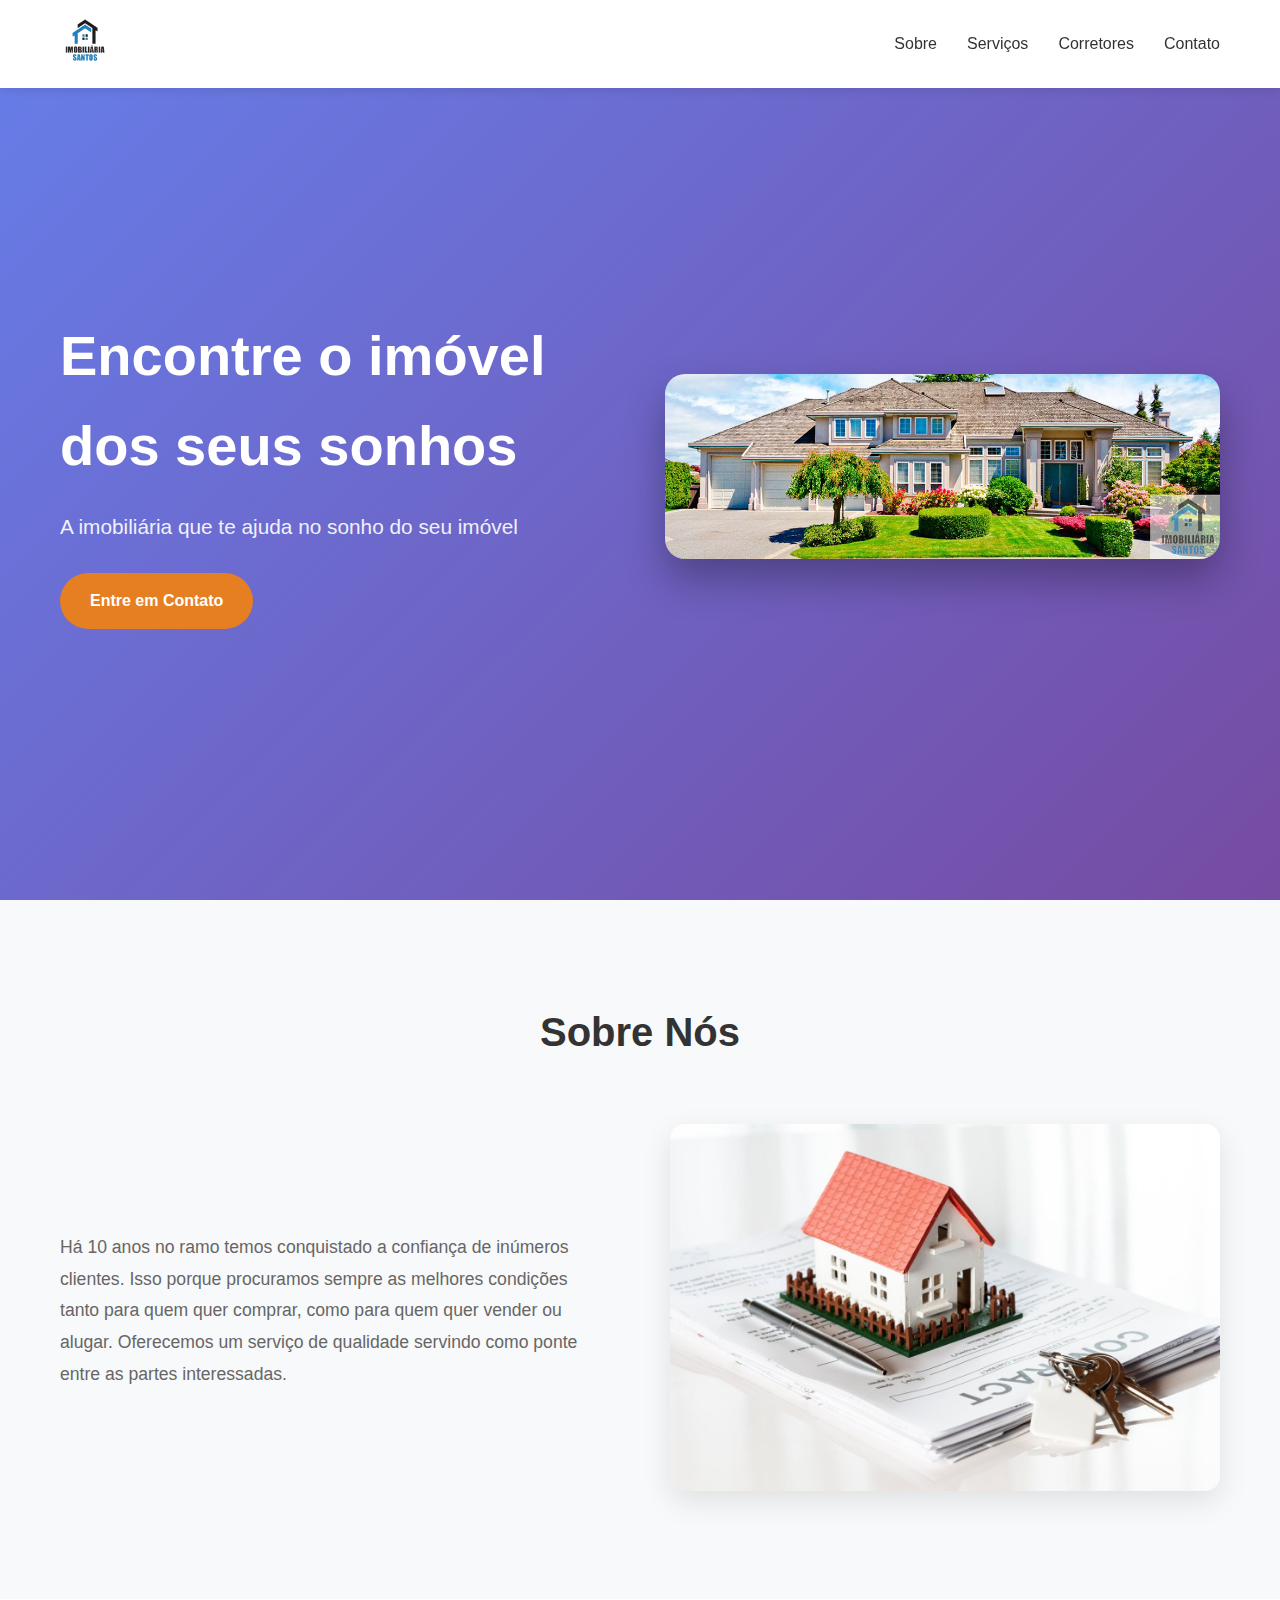
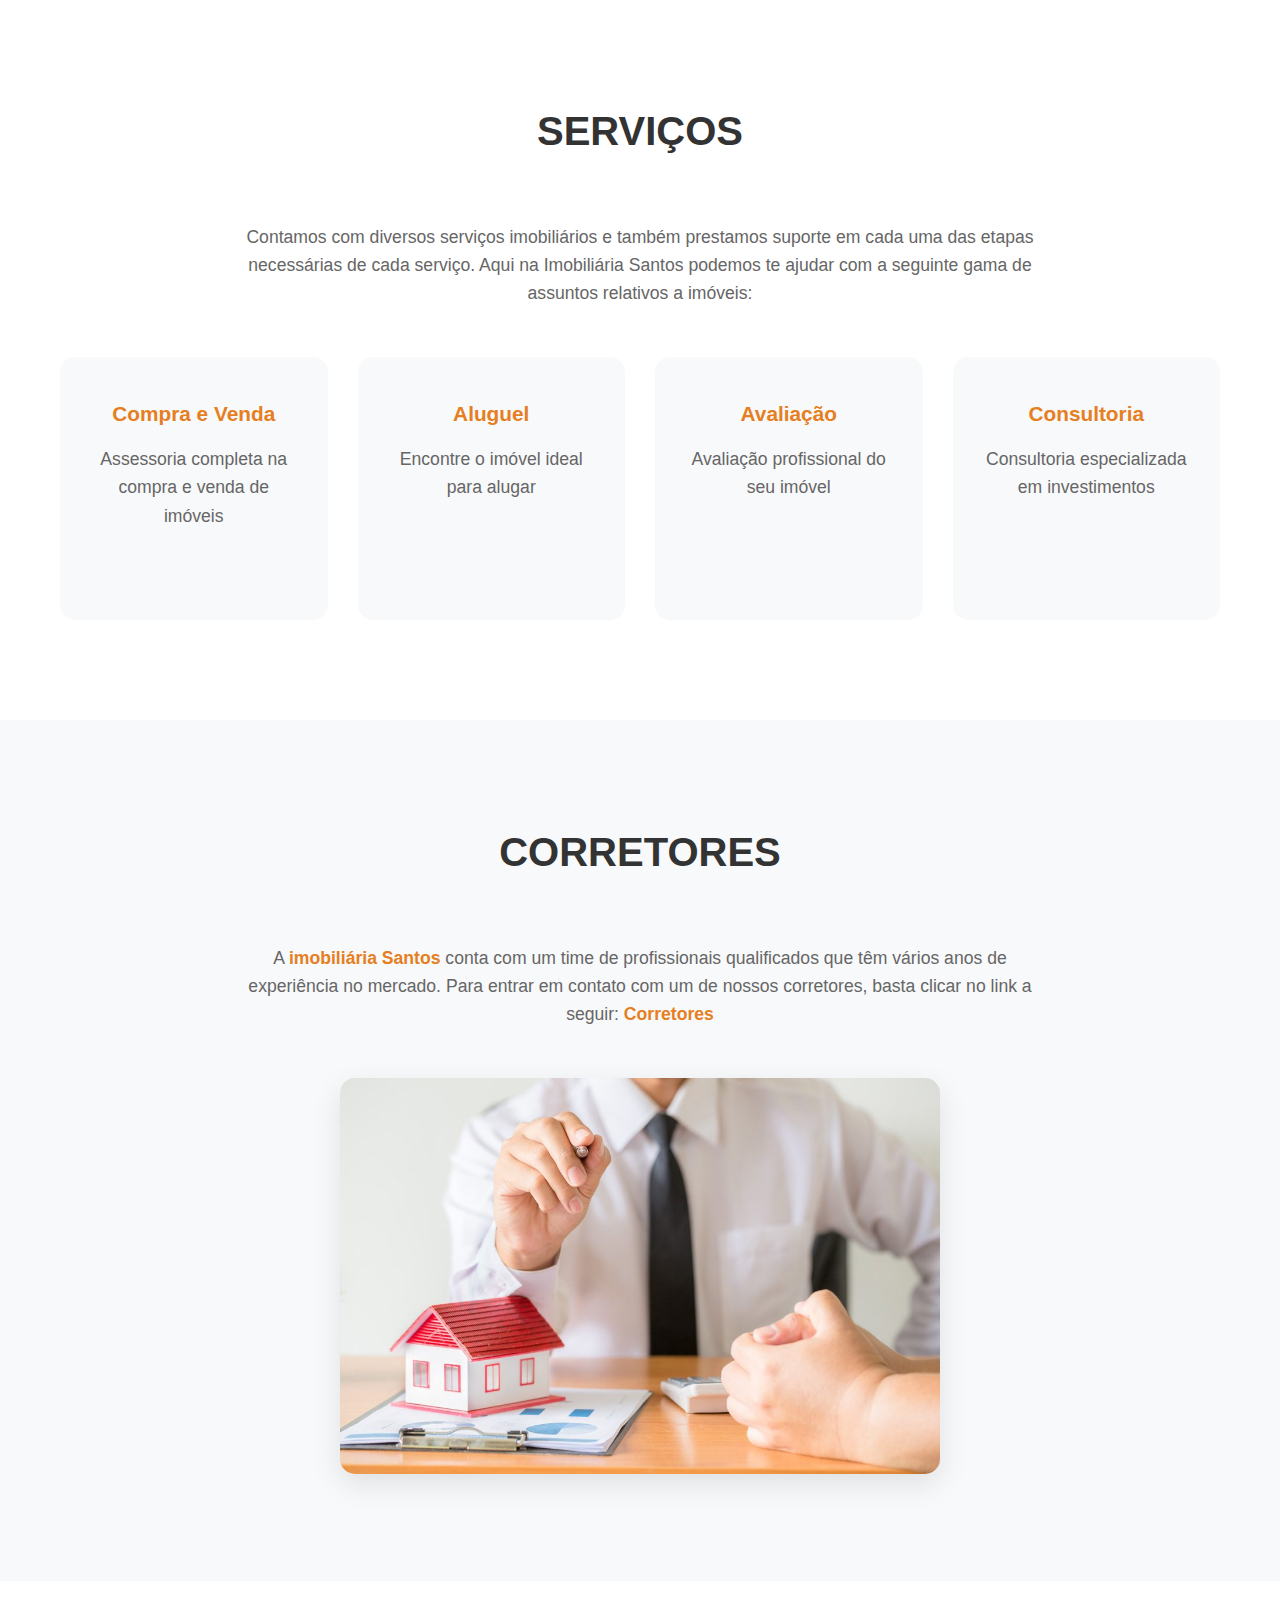
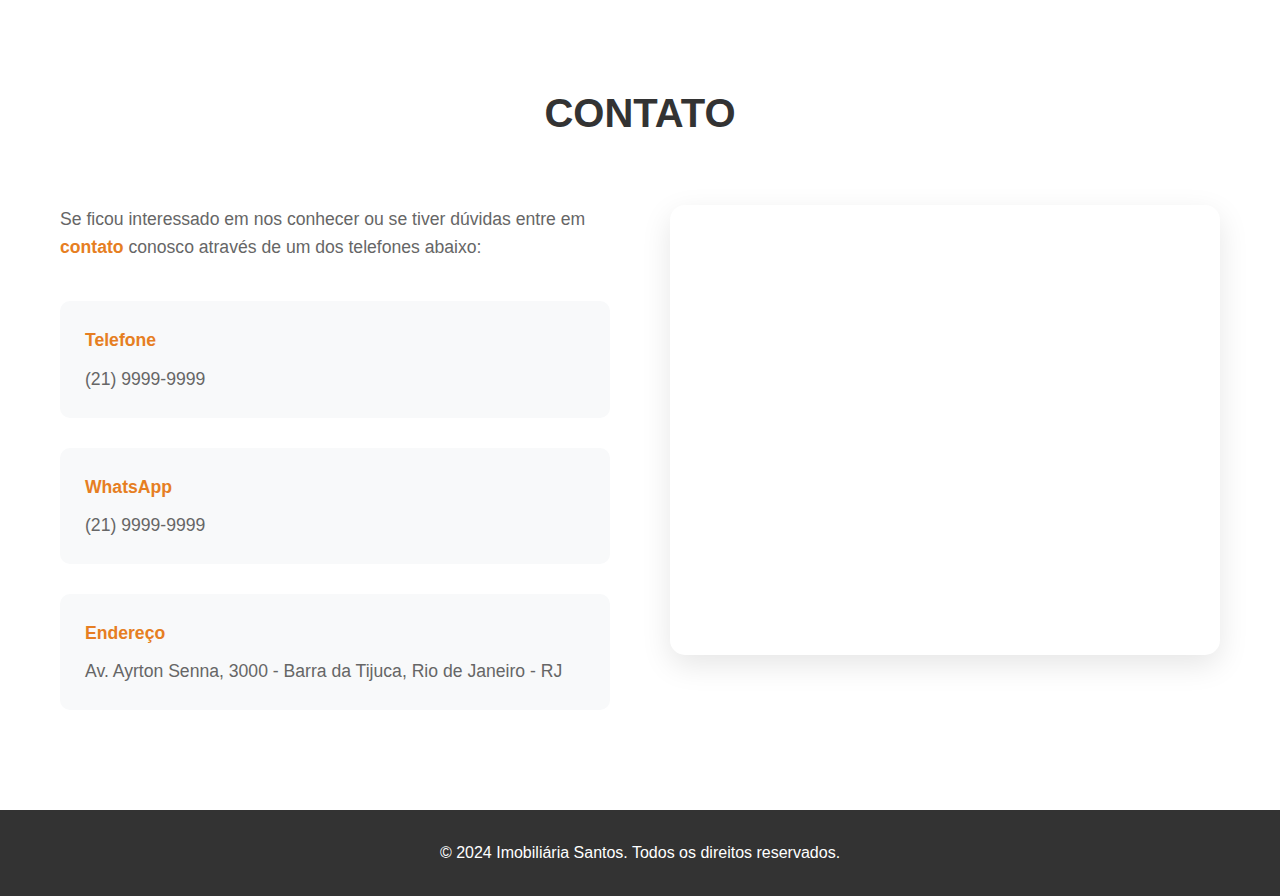
<file: index.html>
<!DOCTYPE html>
<html lang="pt-br">

<head>
    <meta charset="UTF-8">
    <meta name="viewport" content="width=device-width, initial-scale=1.0">
    <link rel="stylesheet" href="style.css">
    <meta name="description" content="Imobiliaria Santos">
    <link rel="icon" href="assets/logo.png">

    <title>Imobiliaria Santos</title>
</head>

<body>
    <!-- Seção 1: Header/Navegação -->
    <header class="header">
        <div class="container">
            <div class="logo">
                <img src="assets/logo.png" alt="Imobiliária Santos">
            </div>
            <nav class="nav">
                <ul>
                    <li><a href="#sobre">Sobre</a></li>
                    <li><a href="#servicos">Serviços</a></li>
                    <li><a href="#corretores">Corretores</a></li>
                    <li><a href="#contato">Contato</a></li>
                </ul>
            </nav>
        </div>
    </header>

    <!-- Seção 2: Hero/Banner -->
    <section class="hero">
        <div class="container">
            <div class="hero-content">
                <h1>Encontre o imóvel dos seus sonhos</h1>
                <p>A imobiliária que te ajuda no sonho do seu imóvel</p>
                <a href="#contato" class="btn-primary">Entre em Contato</a>
            </div>
            <div class="hero-image">
                <img src="assets/banner.jpg" alt="Imóveis">
            </div>
        </div>
    </section>

    <!-- Seção 3: Sobre -->
    <section id="sobre" class="sobre">
        <div class="container">
            <div class="section-header">
                <h2>Sobre Nós</h2>
            </div>
            <div class="sobre-content">
                <div class="sobre-texto">
                    <p>Há 10 anos no ramo temos conquistado a confiança de inúmeros clientes. Isso porque procuramos
                        sempre as melhores condições tanto para quem quer comprar, como para quem quer vender ou alugar.
                        Oferecemos um serviço de qualidade servindo como ponte entre as partes interessadas.</p>
                </div>
                <div class="sobre-image">
                    <img src="assets/imovel-assinatura.jpg" alt="Imóvel">
                </div>
            </div>
        </div>
    </section>

    <!-- Seção 4: Serviços -->
    <section id="servicos" class="servicos">
        <div class="container">
            <div class="section-header">
                <h2>SERVIÇOS</h2>
            </div>
            <div class="servicos-content">
                <p>Contamos com diversos serviços imobiliários e também prestamos suporte em cada uma das etapas
                    necessárias de cada serviço. Aqui na Imobiliária Santos podemos te ajudar com a seguinte gama de
                    assuntos relativos a imóveis:</p>
                <div class="servicos-grid">
                    <div class="servico-item">
                        <h3>Compra e Venda</h3>
                        <p>Assessoria completa na compra e venda de imóveis</p>
                    </div>
                    <div class="servico-item">
                        <h3>Aluguel</h3>
                        <p>Encontre o imóvel ideal para alugar</p>
                    </div>
                    <div class="servico-item">
                        <h3>Avaliação</h3>
                        <p>Avaliação profissional do seu imóvel</p>
                    </div>
                    <div class="servico-item">
                        <h3>Consultoria</h3>
                        <p>Consultoria especializada em investimentos</p>
                    </div>
                </div>
            </div>
        </div>
    </section>

    <!-- Seção 5: Corretores -->
    <section id="corretores" class="corretores">
        <div class="container">
            <div class="section-header">
                <h2>CORRETORES</h2>
            </div>
            <div class="corretores-content">
                <p>A <span>imobiliária Santos</span> conta com um time de profissionais qualificados que têm vários anos
                    de experiência no mercado. Para entrar em contato com um de nossos corretores, basta clicar no link
                    a seguir: <a href="#contato">Corretores</a></p>
                <div class="corretores-image">
                    <img src="assets/corretores.jpg" alt="Equipe de Corretores">
                </div>
            </div>
        </div>
    </section>

    <!-- Seção 6: Contato -->
    <section id="contato" class="contato">
        <div class="container">
            <div class="section-header">
                <h2>CONTATO</h2>
            </div>
            <div class="contato-content">
                <div class="contato-info">
                    <p>Se ficou interessado em nos conhecer ou se tiver dúvidas entre em <span
                            class="span-laranja">contato</span> conosco através de um dos telefones abaixo:</p>
                    <div class="contato-detalhes">
                        <div class="contato-item">
                            <h3>Telefone</h3>
                            <p>(21) 9999-9999</p>
                        </div>
                        <div class="contato-item">
                            <h3>WhatsApp</h3>
                            <p>(21) 9999-9999</p>
                        </div>
                        <div class="contato-item">
                            <h3>Endereço</h3>
                            <p>Av. Ayrton Senna, 3000 - Barra da Tijuca, Rio de Janeiro - RJ</p>
                        </div>
                    </div>
                </div>
                <div class="contato-mapa">
                    <iframe
                        src="https://www.google.com/maps/embed?pb=!1m18!1m12!1m3!1d7346.254844548052!2d-43.364712467659004!3d-22.98234139602229!2m3!1f0!2f0!3f0!3m2!1i1024!2i768!4f13.1!3m3!1m2!1s0x9bda2ed54ec2e1%3A0x4431d262cad1d163!2sAv.%20Ayrton%20Senna%2C%203000%20-%20Barra%20da%20Tijuca%2C%20Rio%20de%20Janeiro%20-%20RJ%2C%2022775-904!5e0!3m2!1spt-BR!2sbr!4v1642532754862!5m2!1spt-BR!2sbr"
                        width="100%" height="450" style="border:0;" allowfullscreen="" loading="lazy"
                        referrerpolicy="no-referrer-when-downgrade"></iframe>
                </div>
            </div>
        </div>
    </section>

    <!-- Footer -->
    <footer class="footer">
        <div class="container">
            <p>&copy; 2024 Imobiliária Santos. Todos os direitos reservados.</p>
        </div>
    </footer>
</body>

</html>
</file>
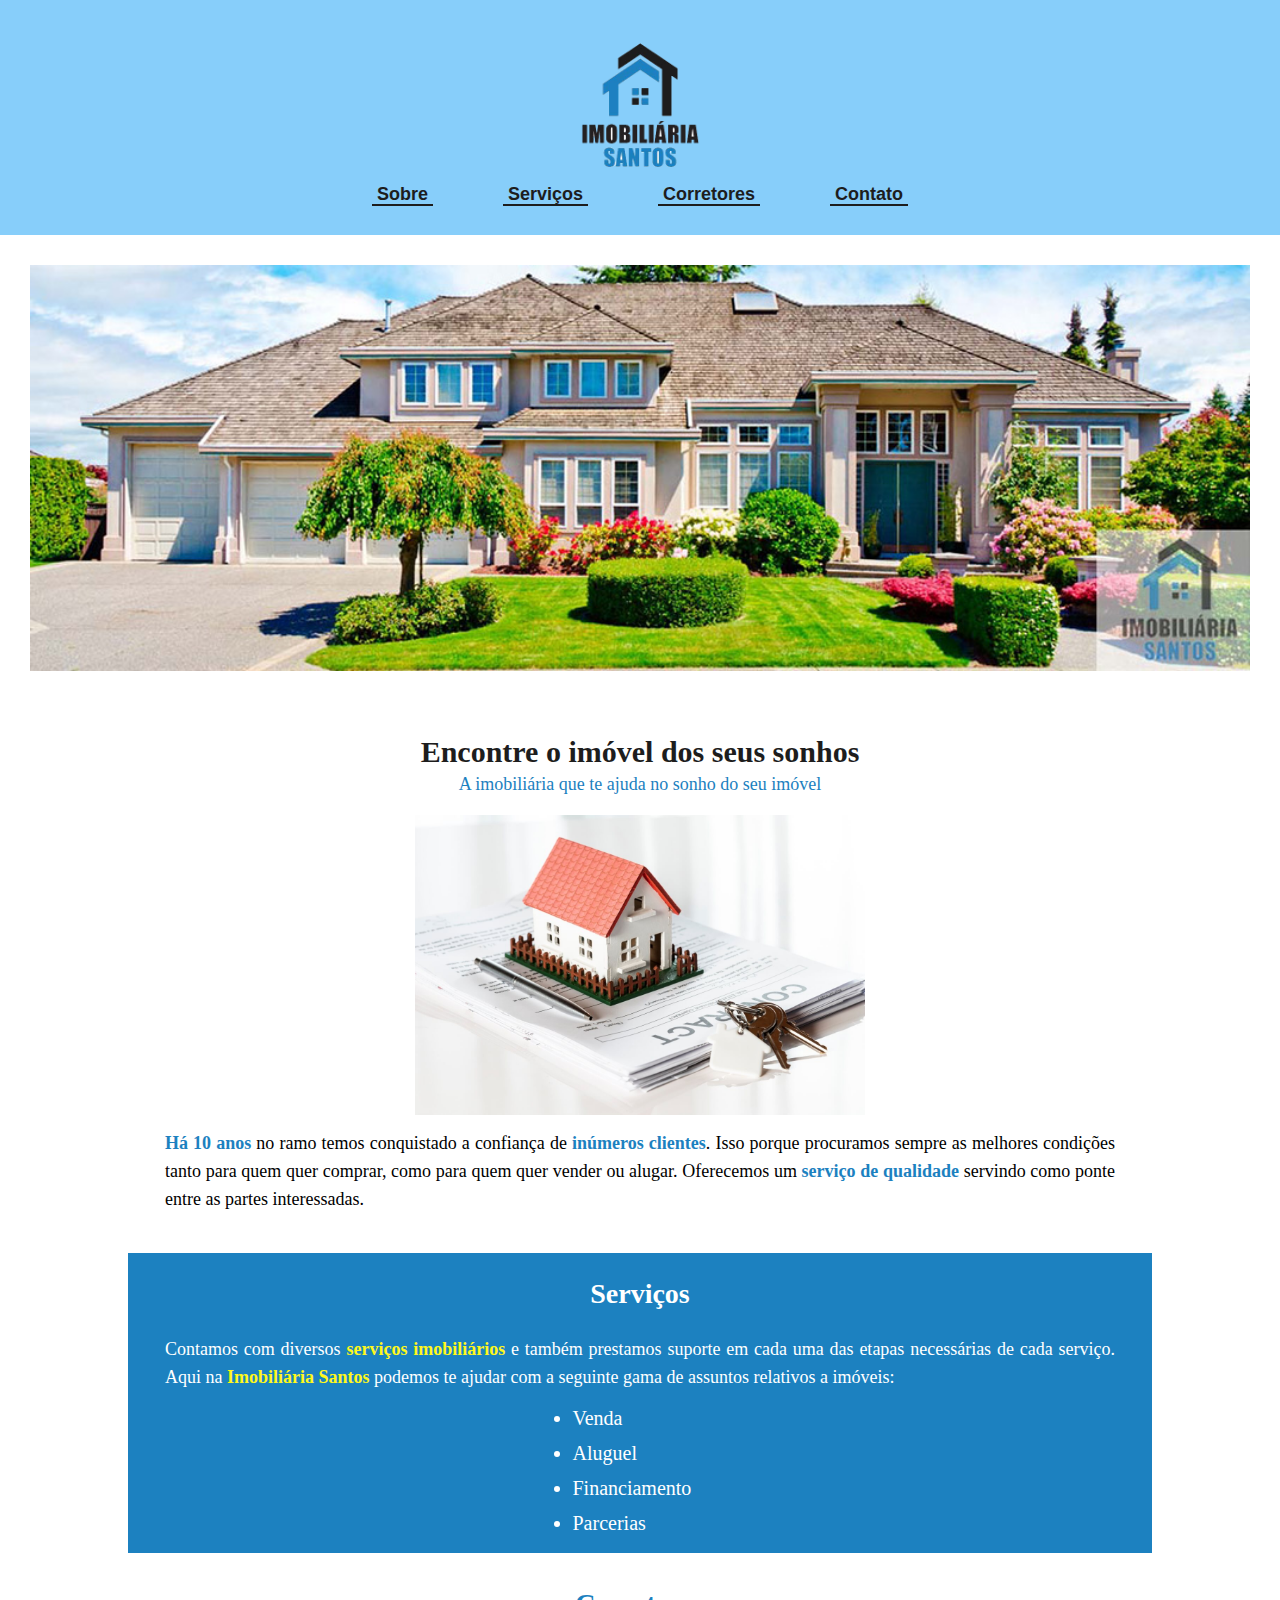
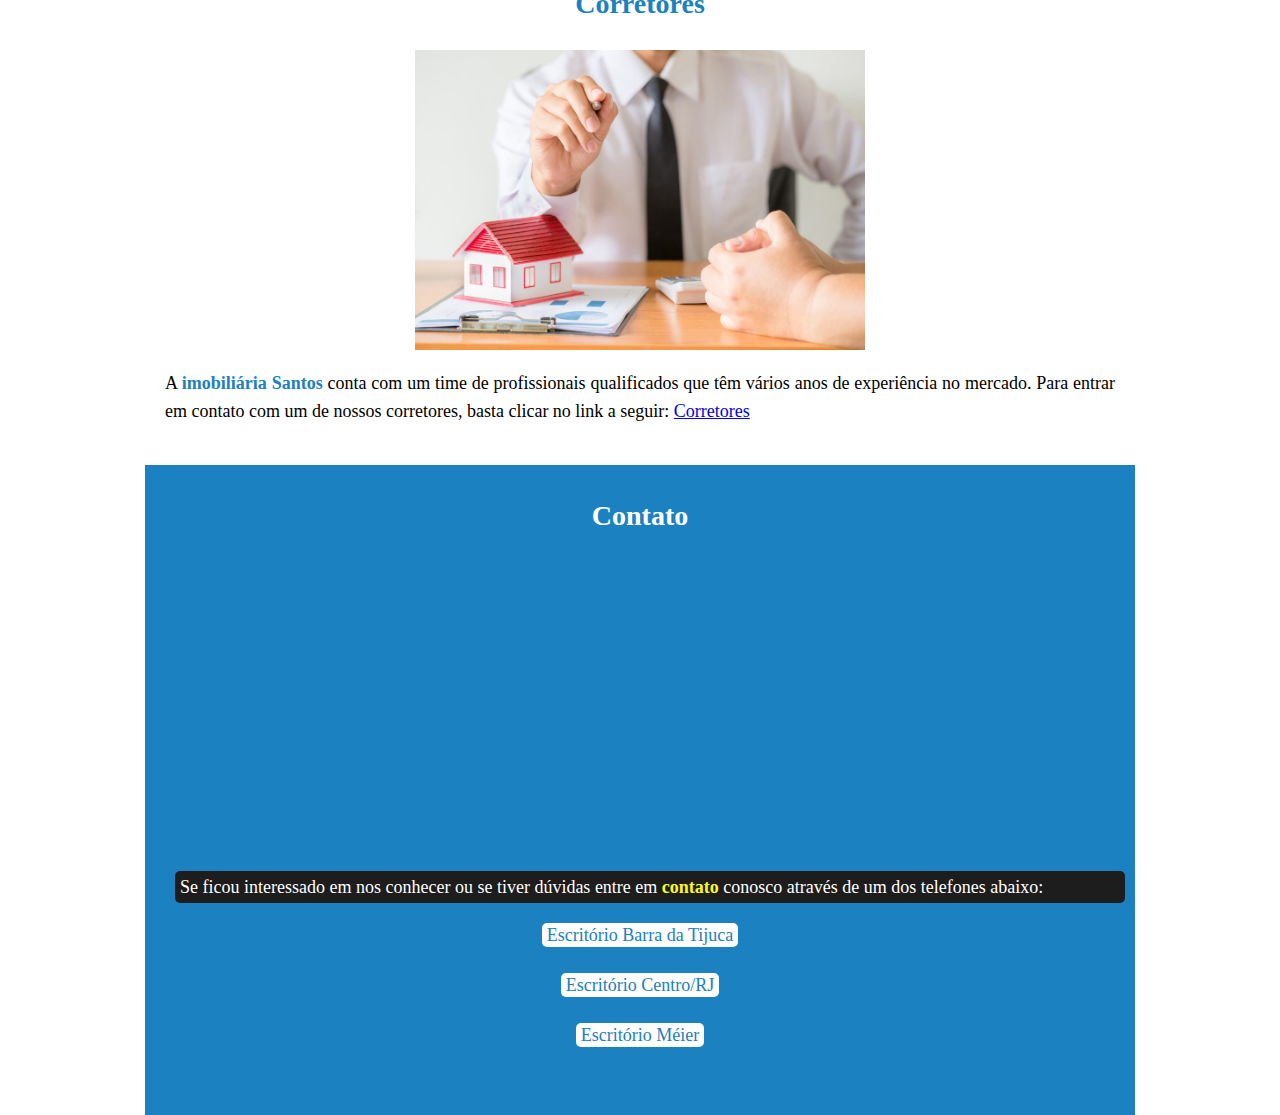
<file: imob.html>
<!DOCTYPE html>
<html lang="en">

<head>
    <meta charset="UTF-8" />
    <meta name="viewport" content="width=device-width, initial-scale=1.0" />
    <title>Imobiliaria Santos</title>
    <link rel="stylesheet" href="/imob.css" />
</head>

<body>
    <!--Inicio da estilização do header-->
    <div class="container-header" id="secao">
        <div class="logo">
            <img src="assets/logo.png" alt="Logotipo Imobiliária Santos" />
        </div>
        <nav>
            <ul>
                <li><a href="#sobre">Sobre</a></li>
                <li><a href="#servicos">Serviços</a></li>
                <li><a href="#corretores">Corretores</a></li>
                <li><a href="#contato">Contato</a></li>
            </ul>
        </nav>
    </div>
    <!--Fim da estilização do header-->
    <!--Inicio da estilização da Seção-2 Banner da imobiliaria-->
    <section class="banner-container" id="secao">
        <div class="banner-content">
            <img class="banner-logo" src="assets/banner.jpg" alt="Banner da Imobiliaria Santos" />
        </div>
    </section>
    <!--Fim da estilização da Seção-2 Banner da imobiliaria-->
    <!--Inicio da estilização da Seção-3 Sobre a imobiliaria-->
    <section class="apresentacao-imob-container" id="secao">
        <div class="apresentacao-imob">
            <h1 class="titulo">Encontre o imóvel dos seus sonhos</h1>
            <h2 class="subtitulo">
                A imobiliária que te ajuda no sonho do seu imóvel
            </h2>
            <img class="apresentacao-imob-logo" src="./assets/imovel-assinatura.jpg" alt="Sobre a Imobiliaria Santos" />
            <p>
                <span class="span-azul">Há 10 anos</span> no ramo temos conquistado a confiança de
                <span class="span-azul">inúmeros clientes</span>. Isso porque procuramos sempre as
                melhores condições tanto para quem quer comprar, como para quem quer
                vender ou alugar. Oferecemos um
                <span class="span-azul">serviço de qualidade</span> servindo como ponte entre as partes
                interessadas.
            </p>
        </div>
    </section>
    <!--Fim da estilização da Seção-3 Sobre a imobiliaria-->
    <!--Inicio da estilização da Seção-4 Serviços da imobiliaria-->
    <section class="servicos-container" id="secao-servicos">
        <div id="servicos">
            <h2 class="subtitulo-servicos">Serviços</h2>
            <p class="texto-servicos">
                Contamos com diversos <span class="span-laranja">serviços imobiliários</span> e também prestamos
                suporte em cada uma das etapas necessárias de cada serviço. Aqui na
                <span class="span-laranja">Imobiliária Santos</span> podemos te ajudar com a seguinte gama de
                assuntos relativos a imóveis:
            </p>
            <div class="servicos-lista">
                <ul>
                    <li><a class="link-servicos" href="#venda">Venda</a></li>
                    <li><a class="link-servicos" href="#aluguel">Aluguel</a></li>
                    <li><a class="link-servicos" href="#financiamento">Financiamento</a></li>
                    <li><a class="link-servicos" href="#parcerias">Parcerias</a></li>
                </ul>
            </div>
        </div>
    </section>
    <!--Fim da estilização da Seção-4 Serviços da imobiliaria-->
    <!--Inicio da estilização da Seção-5 Corretores da imobiliaria-->
    <section class="corretores-container" id="secao">
        <div class="corretores">
            <h1 class="titulo-corretores" id="corretores">Corretores</h1>
            <img class="corretores-logo" src="./assets/corretores.jpg" alt="Corretores da Imobiliaria Santos" />

            <p>
                A <span class="span-azul">imobiliária Santos</span> conta com um time de profissionais
                qualificados que têm vários anos de experiência no mercado. Para entrar em
                contato com um de nossos corretores, basta clicar no link a seguir:
                <a href="#">Corretores</a>
            </p>
        </div>
    </section>
    <!--Fim da estilização da Seção-5 Corretores da imobiliaria-->
    <!--Inicio da estilização da Seção-6 Contato da imobiliaria-->
    <section class="contato-container" id="secao">
        <div class="contato">
            <h2 class="subtitulo-contato">Contato</h2>
            <iframe
                src="https://www.google.com/maps/embed?pb=!1m18!1m12!1m3!1d7346.254844548052!2d-43.364712467659004!3d-22.98234139602229!2m3!1f0!2f0!3f0!3m2!1i1024!2i768!4f13.1!3m3!1m2!1s0x9bda2ed54ec2e1%3A0x4431d262cad1d163!2sAv.%20Ayrton%20Senna%2C%203000%20-%20Barra%20da%20Tijuca%2C%20Rio%20de%20Janeiro%20-%20RJ%2C%2022775-904!5e0!3m2!1spt-BR!2sbr!4v1642532754862!5m2!1spt-BR!2sbr"
                width="600" height="450" style="border:0;" allowfullscreen="" loading="lazy"
                referrerpolicy="no-referrer-when-downgrade"></iframe>
            <span>
                <p class="texto-destaque-contato">Se ficou interessado em nos conhecer ou se tiver dúvidas entre em
                    <span class="span-laranja">contato</span> conosco através de um dos telefones abaixo:
                </p>
            </span>

            </p>
            <ul class="lista-contato">
                <li><a href="#">Escritório Barra da Tijuca</a></li>
                <li><a href="#">Escritório Centro/RJ</a></li>
                <li><a href="#">Escritório Méier</a></li>
            </ul>
        </div>
    </section>

    <!--Fim da estilização da Seção-6 Contato da imobiliaria-->


</body>

</html>
</file>
<file: style.css>
/* Reset e configurações básicas */
* {
  margin: 0;
  padding: 0;
  box-sizing: border-box;
}

body {
  font-family: "Segoe UI", Tahoma, Geneva, Verdana, sans-serif;
  line-height: 1.6;
  color: #333;
}

.container {
  max-width: 1200px;
  margin: 0 auto;
  padding: 0 20px;
}

/* Seção 1: Header */
.header {
  background: #fff;
  box-shadow: 0 2px 10px rgba(0, 0, 0, 0.1);
  position: fixed;
  width: 100%;
  top: 0;
  z-index: 1000;
}

.header .container {
  display: flex;
  justify-content: space-between;
  align-items: center;
  padding: 15px 20px;
}

.logo img {
  height: 50px;
}

.nav ul {
  display: flex;
  list-style: none;
  gap: 30px;
}

.nav a {
  text-decoration: none;
  color: #333;
  font-weight: 500;
  transition: color 0.3s;
}

.nav a:hover {
  color: #e67e22;
}

/* Seção 2: Hero */
.hero {
  background: linear-gradient(135deg, #667eea 0%, #764ba2 100%);
  color: white;
  padding: 120px 0 80px;
  min-height: 100vh;
  display: flex;
  align-items: center;
}

.hero .container {
  display: grid;
  grid-template-columns: 1fr 1fr;
  gap: 50px;
  align-items: center;
}

.hero-content h1 {
  font-size: 3.5rem;
  margin-bottom: 20px;
  font-weight: 700;
}

.hero-content p {
  font-size: 1.3rem;
  margin-bottom: 30px;
  opacity: 0.9;
}

.btn-primary {
  display: inline-block;
  background: #e67e22;
  color: white;
  padding: 15px 30px;
  text-decoration: none;
  border-radius: 50px;
  font-weight: 600;
  transition: all 0.3s;
}

.btn-primary:hover {
  background: #d35400;
  transform: translateY(-2px);
}

.hero-image img {
  width: 100%;
  border-radius: 20px;
  box-shadow: 0 20px 40px rgba(0, 0, 0, 0.3);
}

/* Seção 3: Sobre */
.sobre {
  padding: 100px 0;
  background: #f8f9fa;
}

.section-header {
  text-align: center;
  margin-bottom: 60px;
}

.section-header h2 {
  font-size: 2.5rem;
  color: #333;
  margin-bottom: 20px;
}

.sobre-content {
  display: grid;
  grid-template-columns: 1fr 1fr;
  gap: 60px;
  align-items: center;
}

.sobre-texto p {
  font-size: 1.1rem;
  line-height: 1.8;
  color: #666;
}

.sobre-image img {
  width: 100%;
  border-radius: 15px;
  box-shadow: 0 10px 30px rgba(0, 0, 0, 0.1);
}

/* Seção 4: Serviços */
.servicos {
  padding: 100px 0;
  background: white;
}

.servicos-content p {
  text-align: center;
  font-size: 1.1rem;
  margin-bottom: 50px;
  color: #666;
  max-width: 800px;
  margin-left: auto;
  margin-right: auto;
}

.servicos-grid {
  display: grid;
  grid-template-columns: repeat(auto-fit, minmax(250px, 1fr));
  gap: 30px;
  margin-top: 50px;
}

.servico-item {
  background: #f8f9fa;
  padding: 40px 30px;
  border-radius: 15px;
  text-align: center;
  transition: transform 0.3s;
}

.servico-item:hover {
  transform: translateY(-10px);
  box-shadow: 0 15px 35px rgba(0, 0, 0, 0.1);
}

.servico-item h3 {
  color: #e67e22;
  margin-bottom: 15px;
  font-size: 1.3rem;
}

.servico-item p {
  color: #666;
}

/* Seção 5: Corretores */
.corretores {
  padding: 100px 0;
  background: #f8f9fa;
}

.corretores-content {
  text-align: center;
}

.corretores-content p {
  font-size: 1.1rem;
  margin-bottom: 40px;
  color: #666;
  max-width: 800px;
  margin-left: auto;
  margin-right: auto;
}

.corretores-content span {
  font-weight: 600;
  color: #e67e22;
}

.corretores-content a {
  color: #e67e22;
  text-decoration: none;
  font-weight: 600;
}

.corretores-image {
  margin-top: 50px;
}

.corretores-image img {
  width: 100%;
  max-width: 600px;
  border-radius: 15px;
  box-shadow: 0 10px 30px rgba(0, 0, 0, 0.1);
}

/* Seção 6: Contato */
.contato {
  padding: 100px 0;
  background: white;
}

.contato-content {
  display: grid;
  grid-template-columns: 1fr 1fr;
  gap: 60px;
  align-items: start;
}

.contato-info p {
  font-size: 1.1rem;
  margin-bottom: 40px;
  color: #666;
}

.span-laranja {
  color: #e67e22;
  font-weight: 600;
}

.contato-detalhes {
  display: grid;
  gap: 30px;
}

.contato-item {
  background: #f8f9fa;
  padding: 25px;
  border-radius: 10px;
}

.contato-item h3 {
  color: #e67e22;
  margin-bottom: 10px;
  font-size: 1.1rem;
}

.contato-item p {
  color: #666;
  margin: 0;
}

.contato-mapa iframe {
  border-radius: 15px;
  box-shadow: 0 10px 30px rgba(0, 0, 0, 0.1);
}

/* Footer */
.footer {
  background: #333;
  color: white;
  text-align: center;
  padding: 30px 0;
}

/* Responsividade */
@media (max-width: 768px) {
  .hero .container {
    grid-template-columns: 1fr;
    text-align: center;
  }

  .hero-content h1 {
    font-size: 2.5rem;
  }

  .sobre-content {
    grid-template-columns: 1fr;
  }

  .contato-content {
    grid-template-columns: 1fr;
  }

  .nav ul {
    gap: 15px;
  }

  .servicos-grid {
    grid-template-columns: 1fr;
  }
}

@media (max-width: 480px) {
  .hero-content h1 {
    font-size: 2rem;
  }

  .section-header h2 {
    font-size: 2rem;
  }

  .nav {
    display: none;
  }
}
</file>
<file: imob.css>
/* Reset CSS */
* {
  margin: 0;
  padding: 0;
  box-sizing: border-box;
}
/*Fim do Reset CSS*/
body {
  font-family: Tahoma;
}
#secao {
  padding: 30px;
  margin: 0 auto;
}
p,
.texto-contato {
  width: 950px;
  text-align: justify;
  font-size: 18px;
  line-height: 28px;
  margin: 10px auto;
}
.texto-contato {
  color: #ffffff;
}
.span-azul {
  font-weight: bold;
  color: #1c81c0;
}
.span-laranja {
  font-weight: bold;
  color: #fff81b;
}
.titulo {
  font-size: 30px;
  font-weight: bold;
  color: #1d1d1d;
  margin-bottom: 5px;
}
.subtitulo {
  font-size: 18px;
  font-weight: normal;
  color: #1c81c0;
  margin-bottom: 20px;
}
.subtitulo-servicos,
.subtitulo-contato {
  font-size: 28px;
  font-weight: bold;
  color: #ffffff;
  margin-bottom: 20px;
  line-height: 42px;
  text-align: center;
}
.titulo-corretores {
  font-size: 28px;
  font-weight: bold;
  color: #1c81c0;
  margin-bottom: 20px;
  line-height: 42px;
  text-align: center;
}
/*Inicio da estilização da Seção-1 header*/
header {
  background-color: #fff;
  padding: 20px 0;
  box-shadow: 0 2px 10px rgba(0, 0, 0, 0.1);
}

.container-header {
  width: 100%;
  margin: 0 auto;
  display: flex;
  flex-direction: column;
  justify-content: space-between;
  align-items: center;
  background-color: lightskyblue;
}

.logo img {
  height: 150px;
}

nav ul {
  list-style: none;
  display: flex;
  gap: 20px;
}

nav li a {
  font-size: 18px;
  text-decoration: none;
  color: #1d1d1d;
  border-bottom: 2px solid #1d1d1d;
  font-family: Arial, sans-serif;
  font-weight: bold;
  transition: color 0.3s;
  margin: 15px 25px;
  padding: 0px 5px;
}

nav a:hover {
  color: #fff81b;
}
/*Fim da estilização do header*/

/*Inicio da estilização da Seção-2 Banner da imobiliaria*/
.banner-container {
  width: 100%;
  margin-top: 50px;
  padding: 0px;
}

.banner-content {
  text-align: center;
}
.banner-logo {
  width: 100%;
  height: 100%;
}
/*Fim da estilização da Seção-2 Banner da imobiliaria*/
/*Inicio da estilização da Seção-3 Sobre a imobiliaria*/
.apresentacao-imob-container {
  width: 100%;
  text-align: center;
}
.apresentacao-imob .apresentacao-imob-logo {
  width: 450px;
  height: 300px;
}
/*Fim da estilização da Seção-3 Sobre a imobiliaria*/
/*Inicio da estilização da Seção-4 Serviços da imobiliaria*/
.servicos-container {
  width: 100%;
  height: 300px;
  margin: 0 auto;
}
#servicos {
  width: 80%;
  height: 100%;
  text-align: center;
  color: #ffffff;
  background-color: #1c81c0;
  margin: 0 auto;
  padding: 20px;
}
.servicos-lista,
.lista-contato {
  width: 135px;
  margin: 10px auto;
  text-align: center;
}
.servicos-lista {
  color: #ffffff;
  line-height: 35px;
  text-align: left;
  font-size: 20px;
  list-style: none;
}
.servicos-lista,
li a {
  text-decoration: none;
  color: #ffffff;
}
/*Fim da estilização da Seção-4 Serviços da imobiliaria*/
/*Inicio da estilização da Seção-5 Corretores da imobiliaria*/
.corretores-container {
  width: 100%;
  height: auto;

  text-align: center;
}
.corretores-logo {
  width: 450px;
  height: 300px;
  margin: 5px auto;
}
/*Fim da estilização da Seção-5 Corretores da imobiliaria*/
/*Inicio da estilização da Seção-6 Contato da imobiliaria*/
.contato-container {
  width: 990px;
  height: 650px;
  margin: 30px auto;
  padding: 15px;
  background-color: #1c81c0;
  text-align: center;
}
.lista-contato {
  color: #ffffff;
  list-style: none;

  line-height: 35px;
  margin: 10px auto;
  width: 210px;
}
.lista-contato li a {
  text-decoration: none;
  color: #1c80c1;
  padding: 2px 5px;
  border-radius: 5px;
  background-color: #ffffff;
  margin: 2px auto;
}
.lista-contato li a:hover {
  color: #ffffff;
  background-color: #1d1d1d;
}
.lista-contato li {
  font-size: 18px;
  margin: 15px auto;
  text-align: center;
}
.texto-destaque-contato {
  width: 950px;
  font-weight: normal;
  color: #ffffff;
  background-color: #1d1d1d;
  padding: 2px 5px;
  border-radius: 5px;
}
iframe {
  width: 950px;
  height: 300px;
  margin: 0 auto;
}
/*Fim da estilização da Seção-6 Contato da imobiliaria*/
</file>
